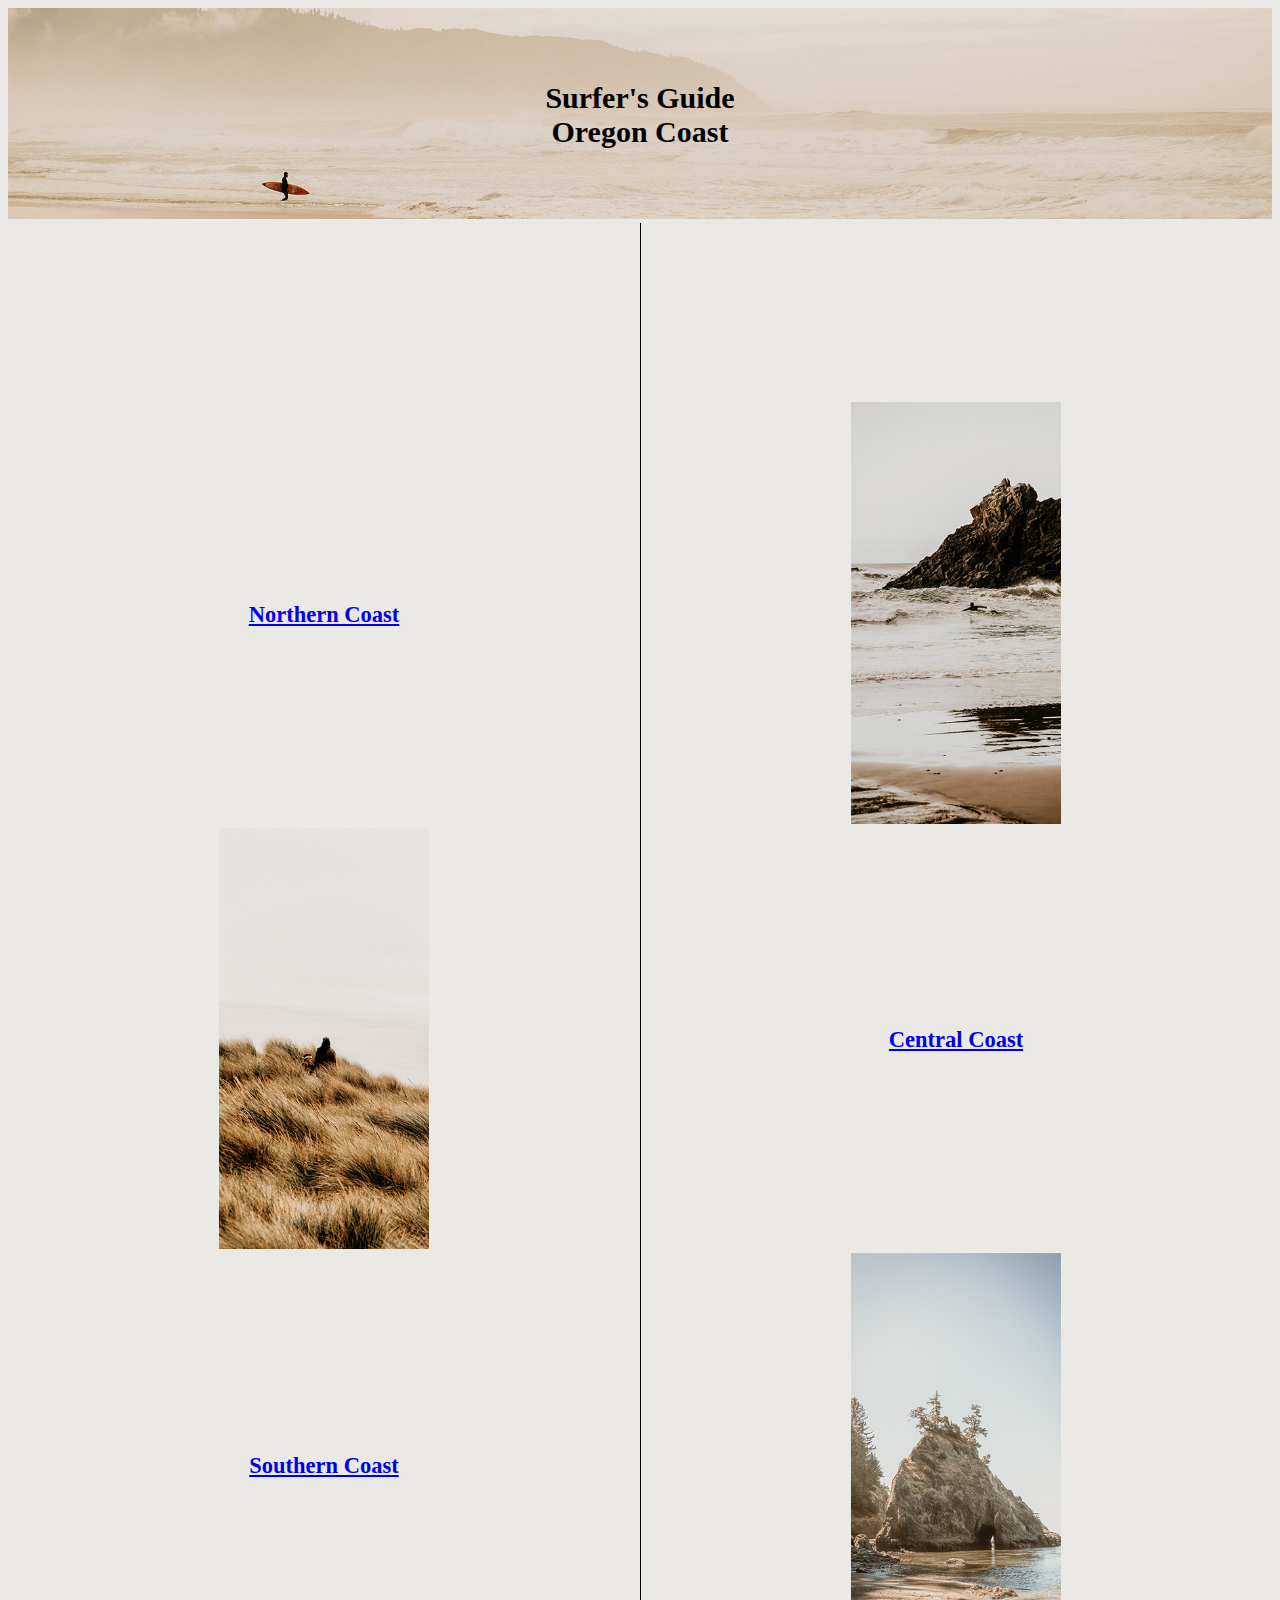
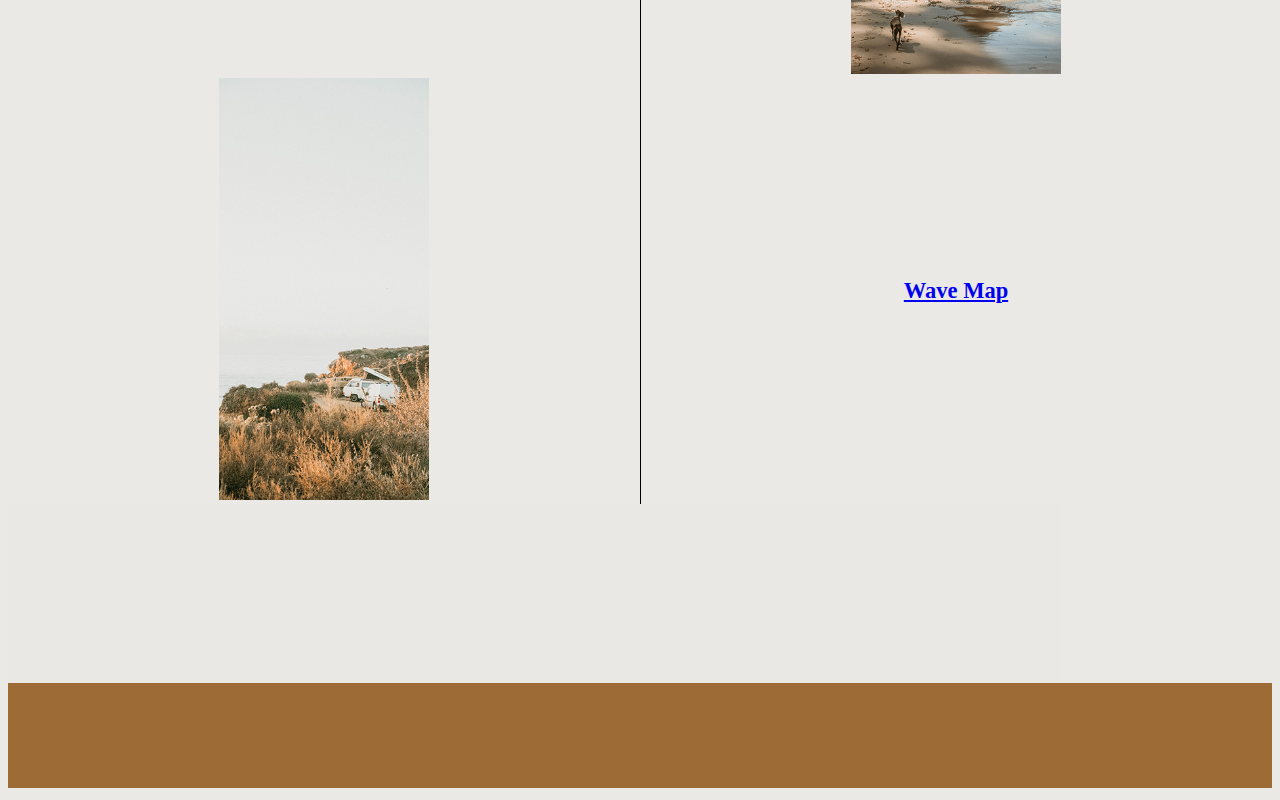
<file: INDEX/index.html>
<!DOCTYPE html>
<html>
<meta name="viewport" content="width=device-width, initial-scale=1.0">
<head>
  <title>Surfer's Guide</title>
<link rel="stylesheet" type="text/css" href="stylesheet.css" media="screen"/>
</head>
<body>
  <div class="grid-container">
  <div class="break1">
    <img src="blankbar.jpg" alt="blank" class="responsive"></div>
  <div class="break2">
    <img src="blankbar2.jpg" alt="blank" class="responsive"></div>
  <div class="footer">
    <img src="footer.jpg" alt="blank" class="responsive"></div>
  <div class="surfers-guide">
    <h1>Surfer's Guide<br />Oregon Coast</h1></div>
  <div class="northern-coast">
    <h2><a href="northern.html">Northern Coast</a></h2></div>
  <div class="central-coast">
    <h2><a href="central.html">Central Coast</a></h2></div>  
  <div class="southern-coast">
    <h2><a href="southern.html">Southern Coast</a></h2></div>
  <div class="wave-map">
    <h2><a href="wave-map.html">Wave Map</a></h2></div>
  <div class="header-img">
    <img src="headerimage.jpg" alt="surfer at sunset" class="responsive">
  </div>
  <div class="north-image">
    <img src="item7.jpg" alt="surfers near rocks" class="responsive"></div>
  <div class="central-image">
    <img src="item8.jpg" alt="grass near beach" class="responsive"></div>
   <div class="southern-image">
    <img src="item9.jpg" alt="dog running on rocky beach" class="responsive"></div>
  <div class="wave-image">
    <img src="item10.jpg" alt="van on cliff overlooking ocean" class="responsive"></div> 

   <div class="vl">
  </div>
  <div class="bar black">
    </div>
</div>
</body>
</html>
</file>
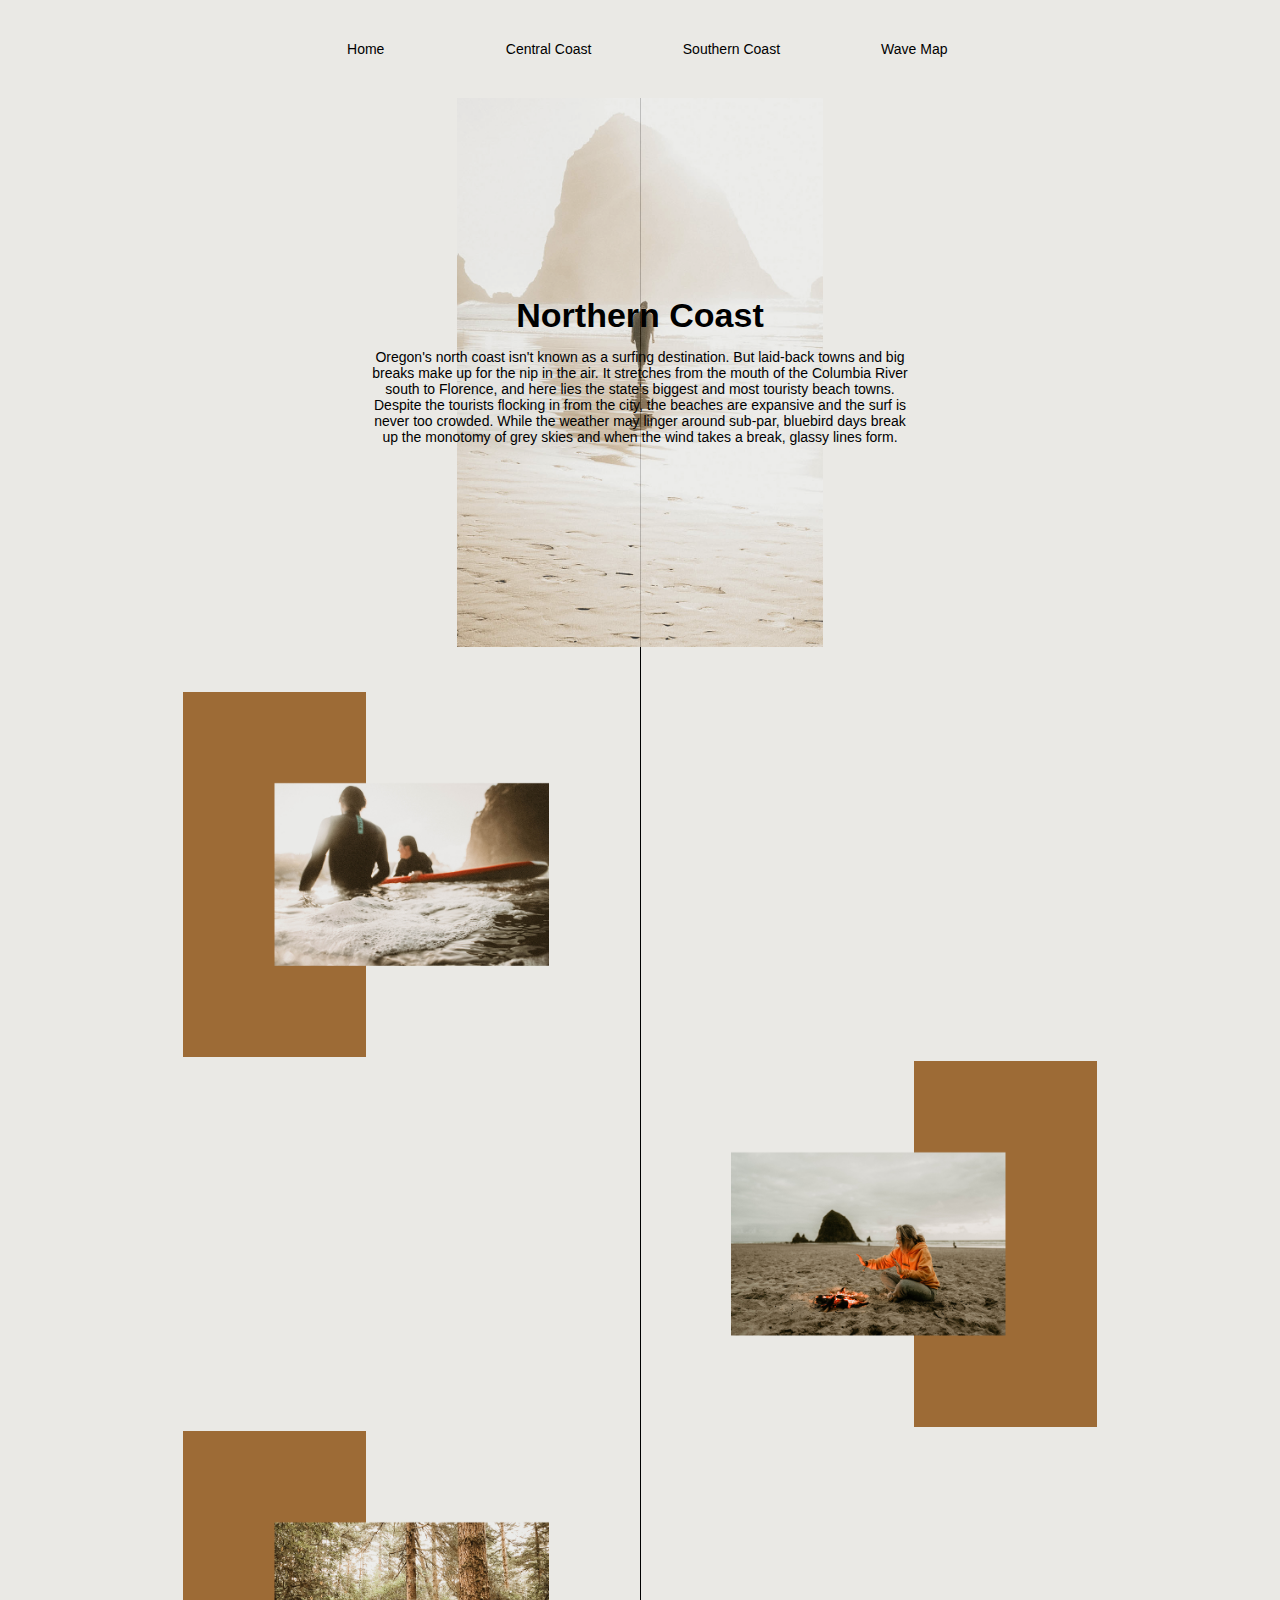
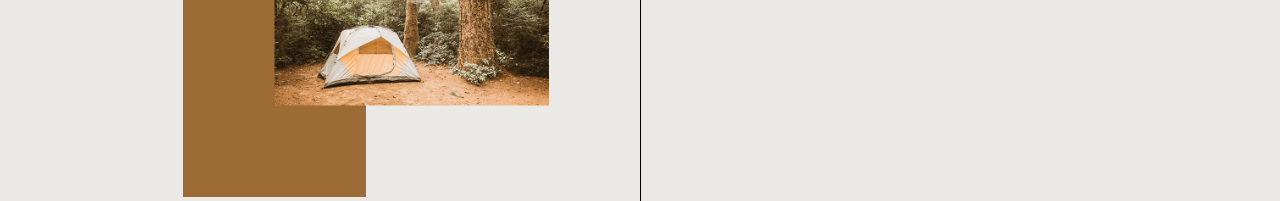
<file: northern.html>
<!DOCTYPE html>
<html>
<head>
	<title>Northern Coast</title>

    <link rel="stylesheet" 
    type="text/css" 
    href="stylesheet.css" 
    media="screen"/>
    
</head>
<body>
<div class="grid-container-index">

    <div class="north-header">
      <h1>Northern Coast</h1>  
   </div>

     <div class="page-info-north">
        <p>Oregon's north coast isn't known as a surfing destination. But laid-back towns and big breaks make up for the nip in the air. It stretches from the mouth of the Columbia River south to Florence, and here lies the state's biggest and most touristy beach towns. Despite the tourists flocking in from the city, the beaches are expansive and the surf is never too crowded. While the weather may linger around sub-par, bluebird days break up the monotomy of grey skies and when the wind takes a break, glassy lines form.</p>
   </div>
      <div class="north-header-img">
    <img src="images/northhead.jpg" 
      alt="person standing in front of haystack rock in cannon beach oregon" 
      class="responsive">
   </div>


   <!-- 
    <div class="surf-northern">
    	<h2>Surf</h2>
    </div>

    <div class="stay-northern">
    	<h2>Stay</h2>
    </div>

    <div class="eat-northern">
    	<h2>Eat</h2>
    </div>

-->

    <div class="home-nav">
        <h3><a href="index.html">
        Home</a></h3>
    </div>

    <div class="central-coast-nav">
        <h3><a href="central.html">
        Central Coast</a></h3>
    </div>

    <div class="southern-coast-nav">
        <h3><a href="southern.html">
        Southern Coast</a></h3>
    </div>

    <div class="wave-map-nav">
        <h3><a href="wave-map.html">
        Wave Map</a></h3>
    </div>

     <div class="northern-1">
        <img src="images/n-img-1.jpg" 
        alt="woman on beach sitting by a fire" 
        class="responsive">
    </div>

     <div class="northern-2">
        <img src="images/n-img-2.jpg" 
        alt="two people surfing" 
        class="responsive">
    </div>

     <div class="northern-3">
        <img src="images/n-img-3.jpg" 
        alt="two people surfing" 
        class="responsive">
    </div>

    <div class="vlnorth"></div>

</div>

    






    



</body>
</html>
</file>
<file: INDEX/stylesheet.css>
body {
  background-color: #eae9e5; z-index: -3
}

@font-face {
    font-family: 'sangbleu_kingdom_triallight';
    src: url('sangbleukingdomtrial-light-webfont.woff2') format('woff2'),
         url('sangbleukingdomtrial-light-webfont.woff') format('woff');
    font-weight: normal;
    font-style: normal;
}

.h2 {
  font-family: 'sangbleu_kingdom_triallight'
}

.grid-container {
  display: grid;
  display: inline-grid;
  grid-template-columns: repeat(6,1fr);
  grid-template-rows: repeat(16,1fr)
  grid-gap: 0px;
  padding: 0px;
  width: 100%;
  }

.grid-container > div {
  text-align: center;
  padding: 0;
  font-size: 15px;
}

.vl {
  grid-row-start: 2;
  grid-row-end: 12;
  border-left: 1px solid black;
  height: 10;
  right: 200%; 
  position: relative;
  z-index: -1;
  width: 100%;
}

.surfers-guide {
  grid-column-start: 1;
  grid-column-end: 7;
  grid-row-start: 1;
  grid-row-end: 2;
  z-index: 2;
  text-align: center;
  margin: auto;
  width: 100%;
}

.northern-coast {
  grid-column-start: 2;
  grid-column-end: 3;
  grid-row-start: 4;
  grid-row-end: 6;
  text-align: center;
  margin: auto;
  width: 100%
}

.central-coast {
  grid-column-start: 5;
  grid-column-end: 6;
  grid-row-start: 6;
  grid-row-end: 8;
  text-align: center;
  margin: auto;
  width: 100%
}

.southern-coast {
  grid-column-start: 2;
  grid-column-end: 3;
  grid-row-start: 8;
  grid-row-end: 10;
  text-align: center;
  margin: auto;
  width: 100%
}

.wave-map {
  grid-column-start: 5;
  grid-column-end: 6;
  grid-row-start: 10;
  grid-row-end: 12;
  text-align: center;
  margin: auto;
  width: 100%
}

.header-img {
  grid-column-start: 1;
  grid-column-end: 7;
  grid-row-start: 1;
  grid-row-end: 2;
  z-index: -1;
  object-fit: cover;
  width: 100%;
}

.north-image {
  grid-column-start: 5;
  grid-column-end: 6;
  grid-row-start: 4;
  grid-row-end: 6;
  width: 1fr;
  height: 2fr;
  object-fit: cover;
  width: 100%;
}

.central-image {
  grid-column-start: 2;
  grid-column-end: 3;
  grid-row-start: 6;
  grid-row-end: 8;
  width: 1fr;
  height: 2fr;
  object-fit: cover;
  width: 100%;
}

.southern-image {
  grid-column-start: 5;
  grid-column-end: 6;
  grid-row-start: 8;
  grid-row-end: 10;
  width: 1fr;
  height: 2fr;
  object-fit: cover;
  width: 100%;
}

.wave-image {
  grid-column-start: 2;
  grid-column-end: 3;
  grid-row-start: 10;
  grid-row-end: 12;
  object-fit: cover;
  width: 100%;
}



.responsive {
    width: 100%;
    height: auto;
}

.bar {
  grid-column-start: 1;
  grid-column-end: 7;
  grid-row-start: 13;
  grid-row-end: 14;
  width: 14fr;
  height: 1fr;
  }

.black {
  background:#0f0;
}

.break1 {
  grid-column-start: 1;
  grid-column-end: 6;
  grid-row-start: 2;
  grid-row-end: 3;
  text-align: center;
  margin: auto;
  width: 100%;
  z-index: -2;
}

.break2 {
  grid-column-start: 1;
  grid-column-end: 6;
  grid-row-start: 14;
  grid-row-end: 15;
  text-align: center;
  margin: auto;
  width: 100%;
  z-index: -2;
}

.footer {
  grid-column-start: 1;
  grid-column-end: 7;
  grid-row-start: 15;
  grid-row-end: 15.5;
  text-align: center;
  margin: auto;
  width: 100%;
  object-fit: fill;
  z-index: -2;
}

 .html {
 width: 6fr;
 height: 14fr;
 }
</file>
<file: stylesheet.css>
body {
  background-color: #eae9e5;
  padding-right: 0px;
  padding-left: 0px;
  padding-top: 0px;
  padding-bottom: 0px;
  margin: 0em;
}

.div {
  padding-right: 0px;
  padding-left: 0px;
  padding-top: 0px;
  padding-bottom: 0px;
}
}

@font-face {
    font-family: "ogg";
    src: url(https://brooklynneworthington.github.io/surfguide.github.io/surf-guide/css/fonts/ogg.woff2) format('woff2'),
         url(https://brooklynneworthington.github.io/surfguide.github.io/surf-guide/css/fonts/ogg.woff) format('woff');
    font-weight: normal;
    font-style: normal;
}

@font-face {
    font-family: "hkgrotesk";
    src: url(https://brooklynneworthington.github.io/surfguide.github.io/surf-guide/css/fonts/hk.woff2) format('woff2'),
         url(https://brooklynneworthington.github.io/surfguide.github.io/surf-guide/css/fonts/hk.woff) format('woff');
    font-weight: normal;
    font-style: normal;
}



h2 {
  font-family: europa, sans-serif;
  font-weight: 300;
  font-style: normal;
  font-size: 14px;
}

p {
  font-family: europa, sans-serif;
  font-weight: 300;
  font-style: normal;
  font-size: 14px;
}

h1 {
  font-family: europa, sans-serif;
  font-weight: 700;
  font-style: normal;
  font-size: 34px;
}

h4 {
  font-family: europa, sans-serif;
  font-weight: 700;
  font-style: normal;
  font-size: 34px;
  line-height: 100%;
  margin: auto;
  color: #9d6b36;
}


h3 {
  font-family: europa, sans-serif;
  font-weight: 300;
  font-style: normal;
  font-size: 14px;
  line-height: 500%;
}

h5 {
  font-family: europa, sans-serif;
  font-weight: 300;
  font-style: normal;
  font-size: 25px;
  color: #9d6b36;
  margin: auto;
}

h6 {
  font-family: europa, sans-serif;
  font-weight: 300;
  font-style: normal;
  font-size: 18px;
}

.grid-container-index {
  display: grid;
  grid-template-columns: repeat(14,1fr);
  grid-template-rows: repeat(26,1fr)
  padding: 0em;
  margin: 0em;
  width: 100%;
}

/* INDEX GRID INFO */

.index-header {
  grid-column-start: 1;
  grid-column-end: 15;
  grid-row-start: 1;
  grid-row-end: 3;
  text-align: center;
  width: 100%;
  margin: auto;
  z-index: 2;
}


.index-header-img {
  grid-column-start: 1;
  grid-column-end: 15;
  grid-row-start: 1;
  grid-row-end: 3;
  position: relative;
  object-fit: cover;
  width: 15fr;
  height: 2fr;

}

.index-northern {
  grid-column-start: 3;
  grid-column-end: 6;
  grid-row-start: 4;
  grid-row-end: 8;
  text-align: center;
  width: 100%;
  margin: auto;
}

.index-central {
  grid-column-start: 10;
  grid-column-end: 13;
  grid-row-start: 8;
  grid-row-end: 12;
  text-align: center;
  width: 100%;
  margin: auto;
}

.index-southern {
  grid-column-start: 3;
  grid-column-end: 6;
  grid-row-start: 12;
  grid-row-end: 16;
  text-align: center;
  width: 100%;
  margin: auto;
}

.index-wavemap {
  grid-column-start: 10;
  grid-column-end: 13;
  grid-row-start: 16;
  grid-row-end: 22;
  text-align: center;
  width: 100%;
  margin: auto;
}

.index-northern-img {
  grid-column-start: 10;
  grid-column-end: 13;
  grid-row-start: 4;
  grid-row-end: 8;
  width: 100%;
  margin: 0px;
}

.index-central-img {
  grid-column-start: 3;
  grid-column-end: 6;
  grid-row-start: 8;
  grid-row-end: 12;
  width: 100%;
  margin: 0px;
}

.index-southern-img {
  grid-column-start: 10;
  grid-column-end: 13;
  grid-row-start: 12;
  grid-row-end: 16;
  width: 100%;
  margin: 0px;
}

.index-wavemap-img {
  grid-column-start: 3;
  grid-column-end: 6;
  grid-row-start: 16;
  grid-row-end: 22;
  width: 100%;
  margin: 0px;
}

.responsive {
  width: 100%;
  height: auto;
}

a:link {
  color: black;
  text-decoration: none;
}

a:visited {
  color: black;
  text-decoration: none;
}

a:hover { 
  color: #9d6b36;
  text-decoration: none; }

.vl {
   border-left: 1px solid black;
   grid-column-start: 8;
   grid-column-end: 8;
   grid-row-start: 1;
   grid-row-end: 23;
   left: 50%
   margin-left: 2fr;

}

.breakbar1 {
  grid-column-start: 1;
  grid-column-end: 15;
  grid-row-start: 3;
  grid-row-end: 3;
  width: 100%;
  margin: 0px;
  z-index: -1;
  opacity: 0.0;
}

.breakbar2 {
  grid-column-start: 1;
  grid-column-end: 15;
  grid-row-start: 22;
  grid-row-end: 23;
  width: 100%;
  margin: 0px;
  z-index: -1;
  opacity: 0.0;
}

.solidbar1 {
  grid-column-start: 1;
  grid-column-end: 15;
  grid-row-start: 23;
  grid-row-end: 23;
  height: 100%;
  margin: 0px;
}

div.hr1 {
  text-align: center;
  margin: auto;
  width: 50%;
  border-left: 1px;
  grid-column-start: 6;
  grid-column-end: 8;
  grid-row-start: 5;
  grid-row-end: 7;
  border-top: 1px solid black;
}

/* Northern Page */

.home-nav {
  text-align: center;
  grid-column-start: 4;
  grid-column-end: 6;
  grid-row-start: 1;
  grid-row-end: 3

}

.northern-coast-nav {
  text-align: center;
  grid-column-start: 6;
  grid-column-end: 8;
  grid-row-start: 1;
  grid-row-end: 3;
}

.central-coast-nav {
  text-align: center;
  grid-column-start: 6;
  grid-column-end: 8;
  grid-row-start: 1;
  grid-row-end: 3;
}

.southern-coast-nav {
  text-align: center;
  grid-column-start: 8;
  grid-column-end: 10;
  grid-row-start: 1;
  grid-row-end: 3;
}

.wave-map-nav {
  text-align: center;
  grid-column-start: 10;
  grid-column-end: 12;
  grid-row-start: 1;
  grid-row-end: 3;
}

.page-info-north {
  grid-column-start: 5;
  grid-column-end: 11;
  grid-row-start: 5;
  grid-row-end: 9;
  text-align: center;
  z-index: 1;
  margin-top: 40px;
}

.north-header {
  grid-column-start: 6;
  grid-column-end: 10;
  grid-row-start: 3;
  grid-row-end: 7;
  text-align: center;
  margin: auto;
  width: 100%;  
  z-index: 1;
  position: relative;
}


.north-header-img {
  grid-column-start: 6;
  grid-column-end: 10;
  grid-row-start: 3;
  grid-row-end: 8;
  position: relative;
  object-fit: cover;
  width: 4fr;
  height: 6fr;
  opacity: 80%;
}

.northern-1 {
  grid-column-start: 3;
  grid-column-end: 7;
  grid-row-start: 9;
  grid-row-end: 14;
}

.northern-2 {
  grid-column-start: 9;
  grid-column-end: 13;
  grid-row-start: 14;
  grid-row-end: 18;
}

.northern-3 {
  grid-column-start: 3;
  grid-column-end: 7;
  grid-row-start: 18;
  grid-row-end: 22;
}

.vlnorth {
   border-left: 1px solid black;
   grid-column-start: 8;
   grid-column-end: 8;
   grid-row-start: 3;
   grid-row-end: 23;
   left: 50%
   margin-left: 2fr;
}

.north-surf {
  grid-column-start: 9;
  grid-column-end: 13;
  grid-row-start: 9;
  grid-row-end: 14;
  text-align: left;
  width: 100%;
  margin: auto;
}

.north-play {
  grid-column-start: 3;
  grid-column-end: 7;
  grid-row-start: 14;
  grid-row-end: 18;
  text-align: left;
  width: 100%;
  margin: auto;
}

.north-stay {
  grid-column-start: 9;
  grid-column-end: 13;
  grid-row-start: 18;
  grid-row-end: 22;
  text-align: left;
  width: 100%;
  margin: auto;
}

.breakbar3 {
  grid-column-start: 1;
  grid-column-end: 15;
  grid-row-start: 8;
  grid-row-end: 8;
  width: 100%;
  margin: 0px;
  z-index: -1;
  opacity: 0.0;
}

.breakbar4 {
  grid-column-start: 1;
  grid-column-end: 15;
  grid-row-start: 22;
  grid-row-end: 22;
  width: 100%;
  margin: 0px;
  z-index: -1;
  opacity: 0.0;
}

.solidbar2 {
  grid-column-start: 1;
  grid-column-end: 15;
  grid-row-start: 23;
  grid-row-end: 23;
  height: 50%;
  margin: 0px;
  position: relative;
}

.breakbar5 {
  grid-column-start: 1;
  grid-column-end: 15;
  grid-row-start: 3;
  grid-row-end: 22;
  width: 100%;
  margin: 0px;
  z-index: -1;
  opacity: 0.0;
}

/* Central */

.c-1 {
  grid-column-start: 3;
  grid-column-end: 7;
  grid-row-start: 9;
  grid-row-end: 14;
}

.c-2 {
  grid-column-start: 9;
  grid-column-end: 13;
  grid-row-start: 14;
  grid-row-end: 18;
}

.c-3 {
  grid-column-start: 3;
  grid-column-end: 7;
  grid-row-start: 18;
  grid-row-end: 22;
}

.central-surf {
  grid-column-start: 9;
  grid-column-end: 13;
  grid-row-start: 9;
  grid-row-end: 14;
  text-align: left;
  width: 100%;
  margin: auto;
}

.central-play {
  grid-column-start: 3;
  grid-column-end: 7;
  grid-row-start: 14;
  grid-row-end: 18;
  text-align: left;
  width: 100%;
  margin: auto;
}

.central-stay {
  grid-column-start: 9;
  grid-column-end: 13;
  grid-row-start: 18;
  grid-row-end: 22;
  text-align: left;
  width: 100%;
  margin: auto;
}

.c-header-img {
  grid-column-start: 6;
  grid-column-end: 10;
  grid-row-start: 3;
  grid-row-end: 8;
  position: relative;
  object-fit: cover;
  width: 4fr;
  height: 6fr;
}

/* South */

.southern-1 {
  grid-column-start: 3;
  grid-column-end: 7;
  grid-row-start: 9;
  grid-row-end: 14;
}

.southern-2 {
  grid-column-start: 9;
  grid-column-end: 13;
  grid-row-start: 14;
  grid-row-end: 18;
}

.southern-3 {
  grid-column-start: 3;
  grid-column-end: 7;
  grid-row-start: 18;
  grid-row-end: 22;
}

.central-coast-nav2 {
  text-align: center;
  grid-column-start: 8;
  grid-column-end: 10;
  grid-row-start: 1;
  grid-row-end: 3;
}

/* surf vids */

.video {
  position: absolute;
  top: 0;
  bottom: 0;
  width: 100%;
  height: 100%; 
  overflow: hidden;
  z-index: -1;
}
</file>
